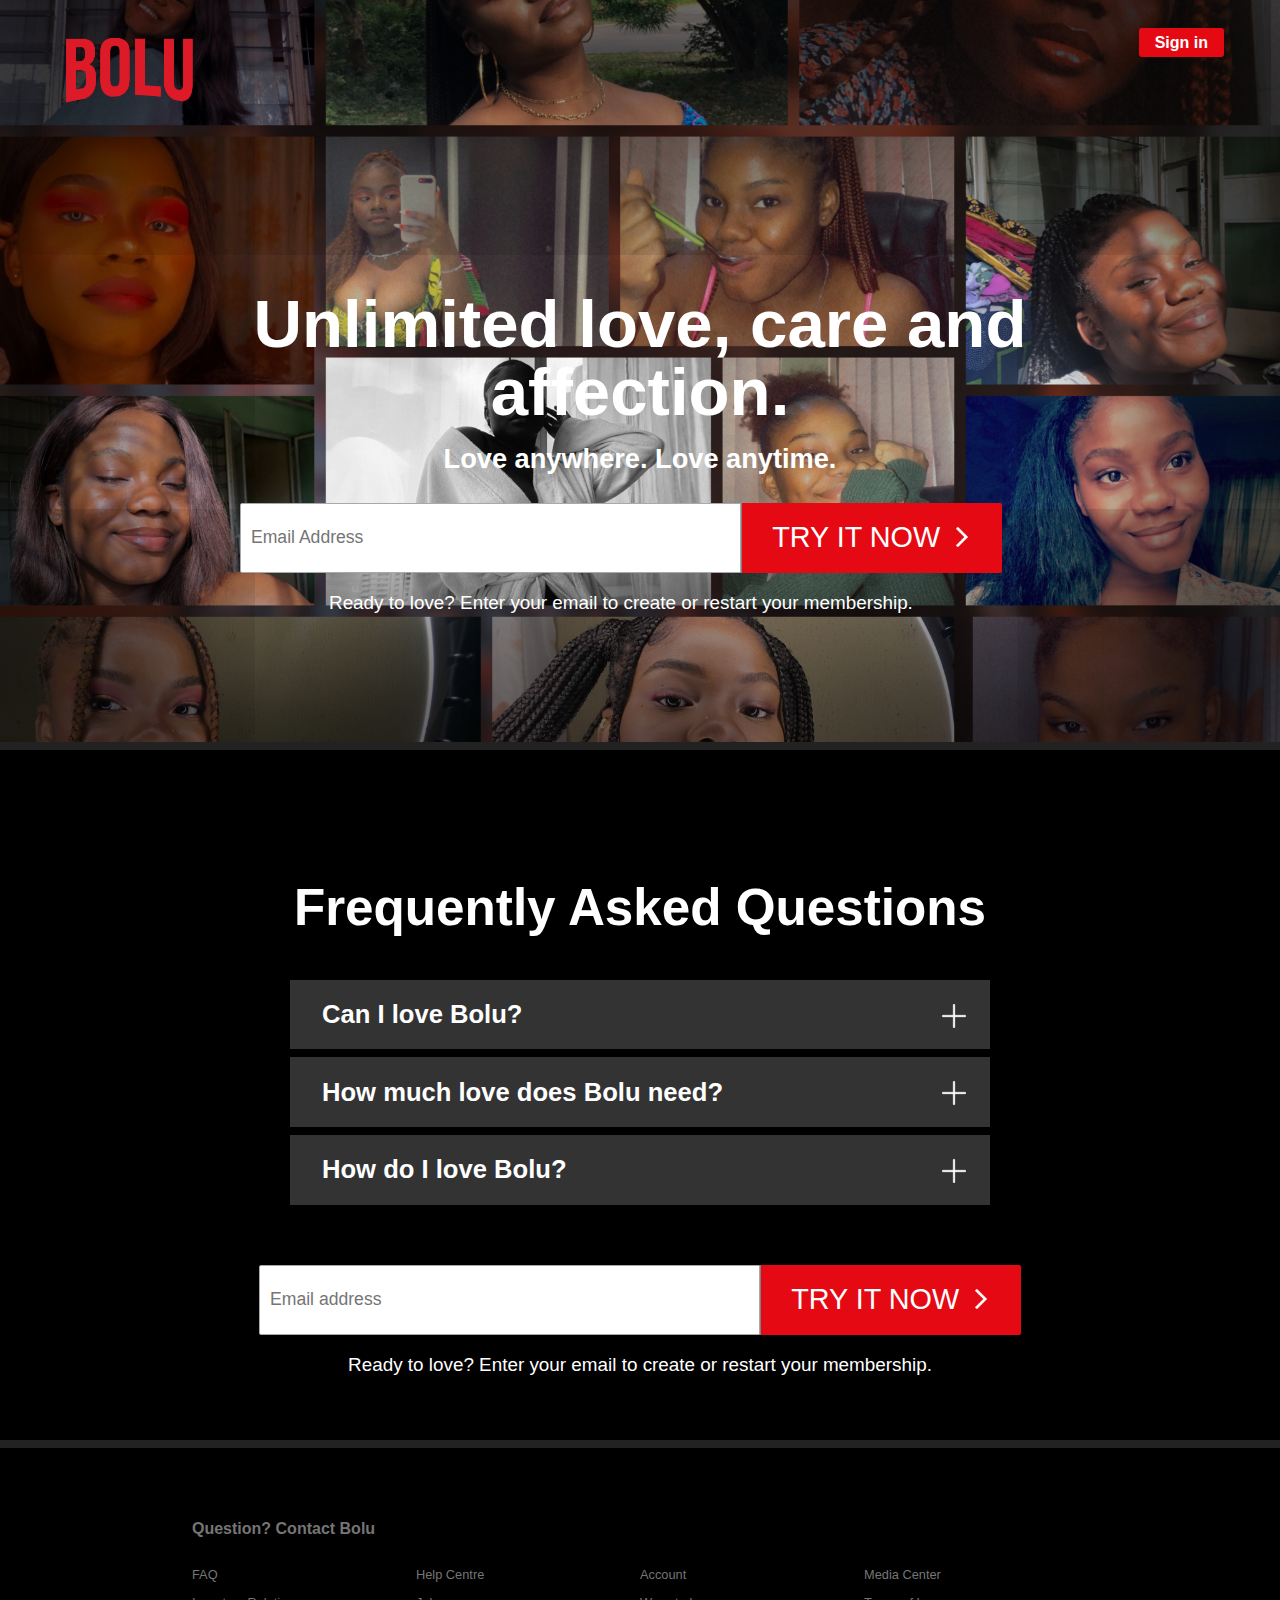
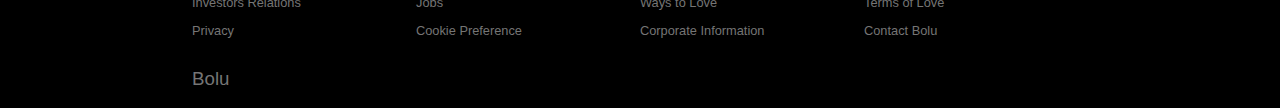
<file: index.html>
<!DOCTYPE html>
<html>
    <head>
        <meta charset="UTF-8">
        <title>Bolu</title>
        <link rel="stylesheet" href="netflix.css">
    </head>

    <body>
        <!--Home-->
        <div id="home_cover">
            <header>
                <img id="header_logo" src="net2.png" alt="Bolu logo">
                <a id="header_signin" href="https://www.netflix.com/login" class="font-light">Sign in</a>
            </header>

            <div id="center_cover">
                <h1>Unlimited love, care and affection.</h1>
                <h2 class="font-light">Love anywhere. Love anytime.</h2>
                
                <div class="form_cover">
                    <form action="https://www.netflix.com/signup">
                        <input class="email" type="email" name="email" placeholder="Email Address" required>
                        <button class="email_submit" type="submit">
                            <div class="submit_div">
                                <p> TRY IT NOW</p>
                                <img class="icon" src="net3.png" alt="">
                            </div>
                        </button> 
                    </form>
                    <p class="p_under_form">Ready to love? Enter your email to create or restart your membership.</p>
                </div>
            </div>
        </div>

        <div class="spacer"></div>
        <!--Frequently Asked Questions-->
        <div class="section_cover">
            <div class="section_center_cover" id="faq_cover">
                <h1>Frequently Asked Questions</h1>
                <div id="faq_cover_content">

                    <div class="faq_element">
                        <div class="faq_title">
                            <h1>Can I love Bolu?</h1>
                            <img class="plus_icon" src="net4.png" alt="">
                        </div>
                    </div>

                    <div class="faq_element">
                        <div class="faq_title">
                            <h1>How much love does Bolu need?</h1>
                            <img class="plus_icon" src="net4.png" alt="">
                        </div>
                    </div>

                    <div class="faq_element">
                        <div class="faq_title">
                            <h1>How do I love Bolu?</h1>
                            <img class="plus_icon" src="net4.png" alt="">
                        </div>
                    </div>

                </div>
                <div class="form_cover" id="faq_form">
                    <form action="https://www.netflix.com/signup">
                        <input class="email" type="email" name="email" placeholder="Email address" required>
                        <button class="email_submit" type="submit">
                            <div class="submit_div">
                                <p> TRY IT NOW</p>
                                <img class="icon" src="net3.png" alt="">
                            </div>
                        </button>
                    </form>
                    <p class="p_under_form">Ready to love? Enter your email to create or restart your membership.</p>
                </div>
            </div>
        </div>
        <div class="spacer"></div>
        <!--FOOTER-->
        <footer class="section_cover" id="footer_cover">
            <div class="section_centre_cover" id="footer_center_cover">
                <p id="contact_no">Question? Contact Bolu
                    <a id="contact_no_link" href="tel:080-9432-5338"></a>
                </p>
                <ul id="footer_links">
                    <li class="footer_link_container">
                        <a class="footer_link_element" href="https://help.netflix.com/en/node/412">FAQ</a>
                    </li>

                    <li class="footer_link_container">
                        <a class="footer_link_element" href="https://help.netflix.com/en/node/412">Help Centre</a>
                    </li>

                    <li class="footer_link_container">
                        <a class="footer_link_element" href="https://help.netflix.com/en/node/412">Account</a>
                    </li>

                    <li class="footer_link_container">
                        <a class="footer_link_element" href="https://help.netflix.com/en/node/412">Media Center</a>
                    </li>

                    <li class="footer_link_container">
                        <a class="footer_link_element" href="https://help.netflix.com/en/node/412">Investors Relations</a>
                    </li>

                    <li class="footer_link_container">
                        <a class="footer_link_element" href="https://help.netflix.com/en/node/412">Jobs</a>
                    </li>

                    <li class="footer_link_container">
                        <a class="footer_link_element" href="https://help.netflix.com/en/node/412">Ways to Love</a>
                    </li>

                    <li class="footer_link_container">
                        <a class="footer_link_element" href="https://help.netflix.com/en/node/412">Terms of Love</a>
                    </li>

                    <li class="footer_link_container">
                        <a class="footer_link_element" href="https://help.netflix.com/en/node/412">Privacy</a>
                    </li>

                    <li class="footer_link_container">
                        <a class="footer_link_element" href="https://help.netflix.com/en/node/412">Cookie Preference</a>
                    </li>

                    <li class="footer_link_container">
                        <a class="footer_link_element" href="https://help.netflix.com/en/node/412">Corporate Information</a>
                    </li>

                    <li class="footer_link_container">
                        <a class="footer_link_element" href="https://help.netflix.com/en/node/412">Contact Bolu</a>
                    </li>
                </ul>
                <h3 class="font_light">Bolu</h3>
            </div>
        </footer>
    </body>
</html>
</file>
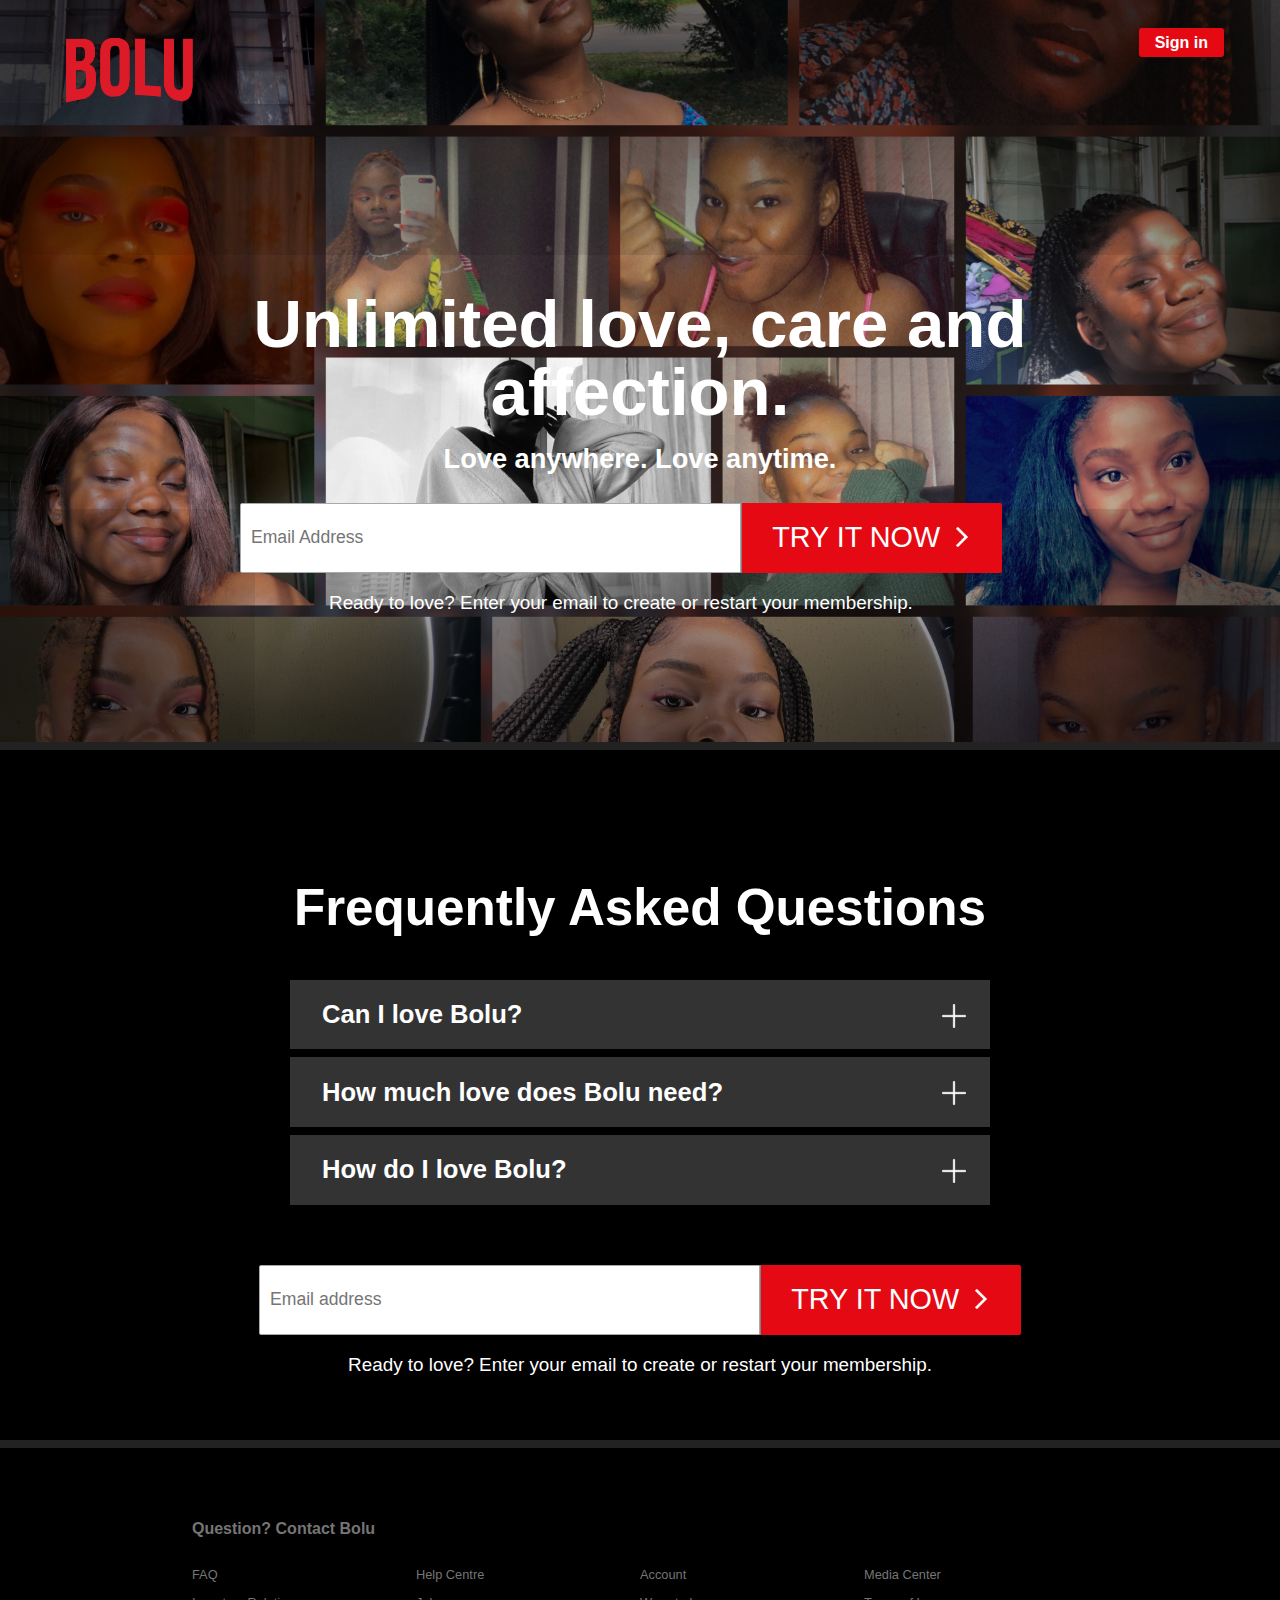
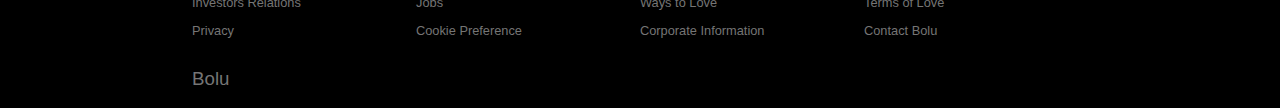
<file: netflix.html>
<!DOCTYPE html>
<html>
    <head>
        <meta charset="UTF-8">
        <title>Bolu</title>
        <link rel="stylesheet" href="netflix.css">
    </head>

    <body>
        <!--Home-->
        <div id="home_cover">
            <header>
                <img id="header_logo" src="net2.png" alt="Bolu logo">
                <a id="header_signin" href="https://www.netflix.com/login" class="font-light">Sign in</a>
            </header>

            <div id="center_cover">
                <h1>Unlimited love, care and affection.</h1>
                <h2 class="font-light">Love anywhere. Love anytime.</h2>
                
                <div class="form_cover">
                    <form action="https://www.netflix.com/signup">
                        <input class="email" type="email" name="email" placeholder="Email Address" required>
                        <button class="email_submit" type="submit">
                            <div class="submit_div">
                                <p> TRY IT NOW</p>
                                <img class="icon" src="net3.png" alt="">
                            </div>
                        </button> 
                    </form>
                    <p class="p_under_form">Ready to love? Enter your email to create or restart your membership.</p>
                </div>
            </div>
        </div>

        <div class="spacer"></div>
        <!--Frequently Asked Questions-->
        <div class="section_cover">
            <div class="section_center_cover" id="faq_cover">
                <h1>Frequently Asked Questions</h1>
                <div id="faq_cover_content">

                    <div class="faq_element">
                        <div class="faq_title">
                            <h1>Can I love Bolu?</h1>
                            <img class="plus_icon" src="net4.png" alt="">
                        </div>
                    </div>

                    <div class="faq_element">
                        <div class="faq_title">
                            <h1>How much love does Bolu need?</h1>
                            <img class="plus_icon" src="net4.png" alt="">
                        </div>
                    </div>

                    <div class="faq_element">
                        <div class="faq_title">
                            <h1>How do I love Bolu?</h1>
                            <img class="plus_icon" src="net4.png" alt="">
                        </div>
                    </div>

                </div>
                <div class="form_cover" id="faq_form">
                    <form action="https://www.netflix.com/signup">
                        <input class="email" type="email" name="email" placeholder="Email address" required>
                        <button class="email_submit" type="submit">
                            <div class="submit_div">
                                <p> TRY IT NOW</p>
                                <img class="icon" src="net3.png" alt="">
                            </div>
                        </button>
                    </form>
                    <p class="p_under_form">Ready to love? Enter your email to create or restart your membership.</p>
                </div>
            </div>
        </div>
        <div class="spacer"></div>
        <!--FOOTER-->
        <footer class="section_cover" id="footer_cover">
            <div class="section_centre_cover" id="footer_center_cover">
                <p id="contact_no">Question? Contact Bolu
                    <a id="contact_no_link" href="tel:080-9432-5338"></a>
                </p>
                <ul id="footer_links">
                    <li class="footer_link_container">
                        <a class="footer_link_element" href="https://help.netflix.com/en/node/412">FAQ</a>
                    </li>

                    <li class="footer_link_container">
                        <a class="footer_link_element" href="https://help.netflix.com/en/node/412">Help Centre</a>
                    </li>

                    <li class="footer_link_container">
                        <a class="footer_link_element" href="https://help.netflix.com/en/node/412">Account</a>
                    </li>

                    <li class="footer_link_container">
                        <a class="footer_link_element" href="https://help.netflix.com/en/node/412">Media Center</a>
                    </li>

                    <li class="footer_link_container">
                        <a class="footer_link_element" href="https://help.netflix.com/en/node/412">Investors Relations</a>
                    </li>

                    <li class="footer_link_container">
                        <a class="footer_link_element" href="https://help.netflix.com/en/node/412">Jobs</a>
                    </li>

                    <li class="footer_link_container">
                        <a class="footer_link_element" href="https://help.netflix.com/en/node/412">Ways to Love</a>
                    </li>

                    <li class="footer_link_container">
                        <a class="footer_link_element" href="https://help.netflix.com/en/node/412">Terms of Love</a>
                    </li>

                    <li class="footer_link_container">
                        <a class="footer_link_element" href="https://help.netflix.com/en/node/412">Privacy</a>
                    </li>

                    <li class="footer_link_container">
                        <a class="footer_link_element" href="https://help.netflix.com/en/node/412">Cookie Preference</a>
                    </li>

                    <li class="footer_link_container">
                        <a class="footer_link_element" href="https://help.netflix.com/en/node/412">Corporate Information</a>
                    </li>

                    <li class="footer_link_container">
                        <a class="footer_link_element" href="https://help.netflix.com/en/node/412">Contact Bolu</a>
                    </li>
                </ul>
                <h3 class="font_light">Bolu</h3>
            </div>
        </footer>
    </body>
</html>
</file>
<file: netflix.css>
:root{
    --netflix-red:  #e50914;    
}

body{
    font-family: Nunito Sans, sans-serif;
    font-weight: bold;
    margin: 0;
    background-color: black;
    color: white;
    overflow-x: hidden;
}
.font_light{
    font-weight: 300;
}
.spacer{
    background-color: #222;
    height: .5rem;
}

/* HEADER */
header{
    padding-top: 1.75rem;   
    margin: 0 auto;    
}
#header_logo{
    max-width: 10.47rem;
    margin-left: 3.5rem;    
}
#header_signin{    
    margin-right: 3.5rem;
    float: right;  
    padding: 0.35rem 1rem;
    text-decoration: none;
    color: white;    
    background-color: var(--netflix-red) ;
    border-radius: 0.18rem;    
}
/* HEADER */

/* HOME*/
#home_cover{          
    background-image: url(net6.jpeg);
    background-position: center;
    background-repeat: no-repeat;
    background-size: cover;
    box-shadow: inset 0 0 1000px 100px  black;
    padding-bottom: 8rem;
}
#center_cover{   
    margin: 10.65rem auto 0;
    max-width: 50rem;
    text-align: center;
 
}
#center_cover h1{
    margin: 0;
    font-size: 4.2em;
    line-height: 1em;
}
#center_cover h2{    
    margin: 1.12rem 0 0 0;
    font-size: 1.7em;
}
/* form */
.form_cover{       
    max-width: 47.62rem;    
    display: flex;
    flex-direction: column;    
}
.form_cover form{
    display: flex;
    padding-top: 1.75rem;
}
.email{
    width: 65.5%;
    height: 4.25rem;
    padding: 0;
    margin: 0 auto;
    border: 1px darkgrey solid;
    border-top-left-radius: 2px;
    border-bottom-left-radius: 2px;
    text-indent: 0.62rem;
    font-size: 1.1rem;    
}
.email_submit{
    width: 34.2%;  
    height: 4.37rem;    
    margin: 0 auto;
    border: none;
    border-top-right-radius: 2px;
    border-bottom-right-radius: 2px;
    border-left: 1px grey solid;
    background-color: var(--netflix-red);          
}
.email_submit:hover{
    background-color: #f40612;
    cursor: pointer;
}

.submit_div p{
    display: inline;
    color: white;
    padding: 0;
    margin: 0;
    padding-right: 0.5rem;
    font-size: 1.8rem;
}
.icon{
    height: 1.25rem;
}
.p_under_form{    
    font-size: 1.18em;
    font-weight: 400;
    text-align: center;
    width: 100%;
    margin-bottom: 0;
}
/* /form */

/* /HOME */


/*  FAQ  */
/* faq elements*/
#faq_cover{
    display: block;
    margin: 0 auto;
    padding: 4rem;   
}
#faq_cover_content{
    width: 45%;
    min-width: 700px;
    margin: 0 auto;
}
#faq_cover > h1{
    text-align: center;
    margin: 0;
    padding: 4rem 0 2.2rem;
    font-size: 3.2rem;
}
.faq_element{
    background-color: #333 ;
    margin-top: .5rem;    
}
.faq_element:hover{
    cursor: pointer;
}
.faq_title h1{
    font-size: 1.6rem;
    font-weight: 600;
    margin: 1.27rem 2rem ;
    display: inline-block;
}
.faq_title img{
    float: right;
    width: 1.5rem;
    margin: 1.5rem;
} 
/*  /faq elements  */
/* faq form*/
#faq_form{
    margin: 2rem auto 0;
}/*  /faq form */
/* /FAQ   */

/*  FOOTER  */
#footer_cover{
    color: #757575;  
    margin: 4.5rem auto 0 auto;
    padding: 0;
}
#footer_center_cover{    
    height: auto;   
    
    max-width: 56rem;
    display: block;
    margin: 0 auto;
}
/*  footer links */
#contact_no{   
   color: inherit;
   font-weight: 600;
   margin-bottom: 1.7rem;   
   margin-left: auto;
}
#contact_no_link{
    color: inherit;
    text-decoration: none;
}
#footer_center_cover a:hover{
    text-decoration: underline;
}
#footer_links{
    list-style-type: none;        
    display: flex;
    flex-wrap: wrap;    
    font-weight: 500;
    padding: 0;
}
.footer_link_container{     
    width: 25%;
    min-width: 135px;
    margin-bottom: 0.63rem;
    
}
.footer_link_element{
    color: inherit;
    text-decoration: none;
    font-size: 0.8rem;
}
/*  /footer links*/


/*  /FOOTER  */
</file>
